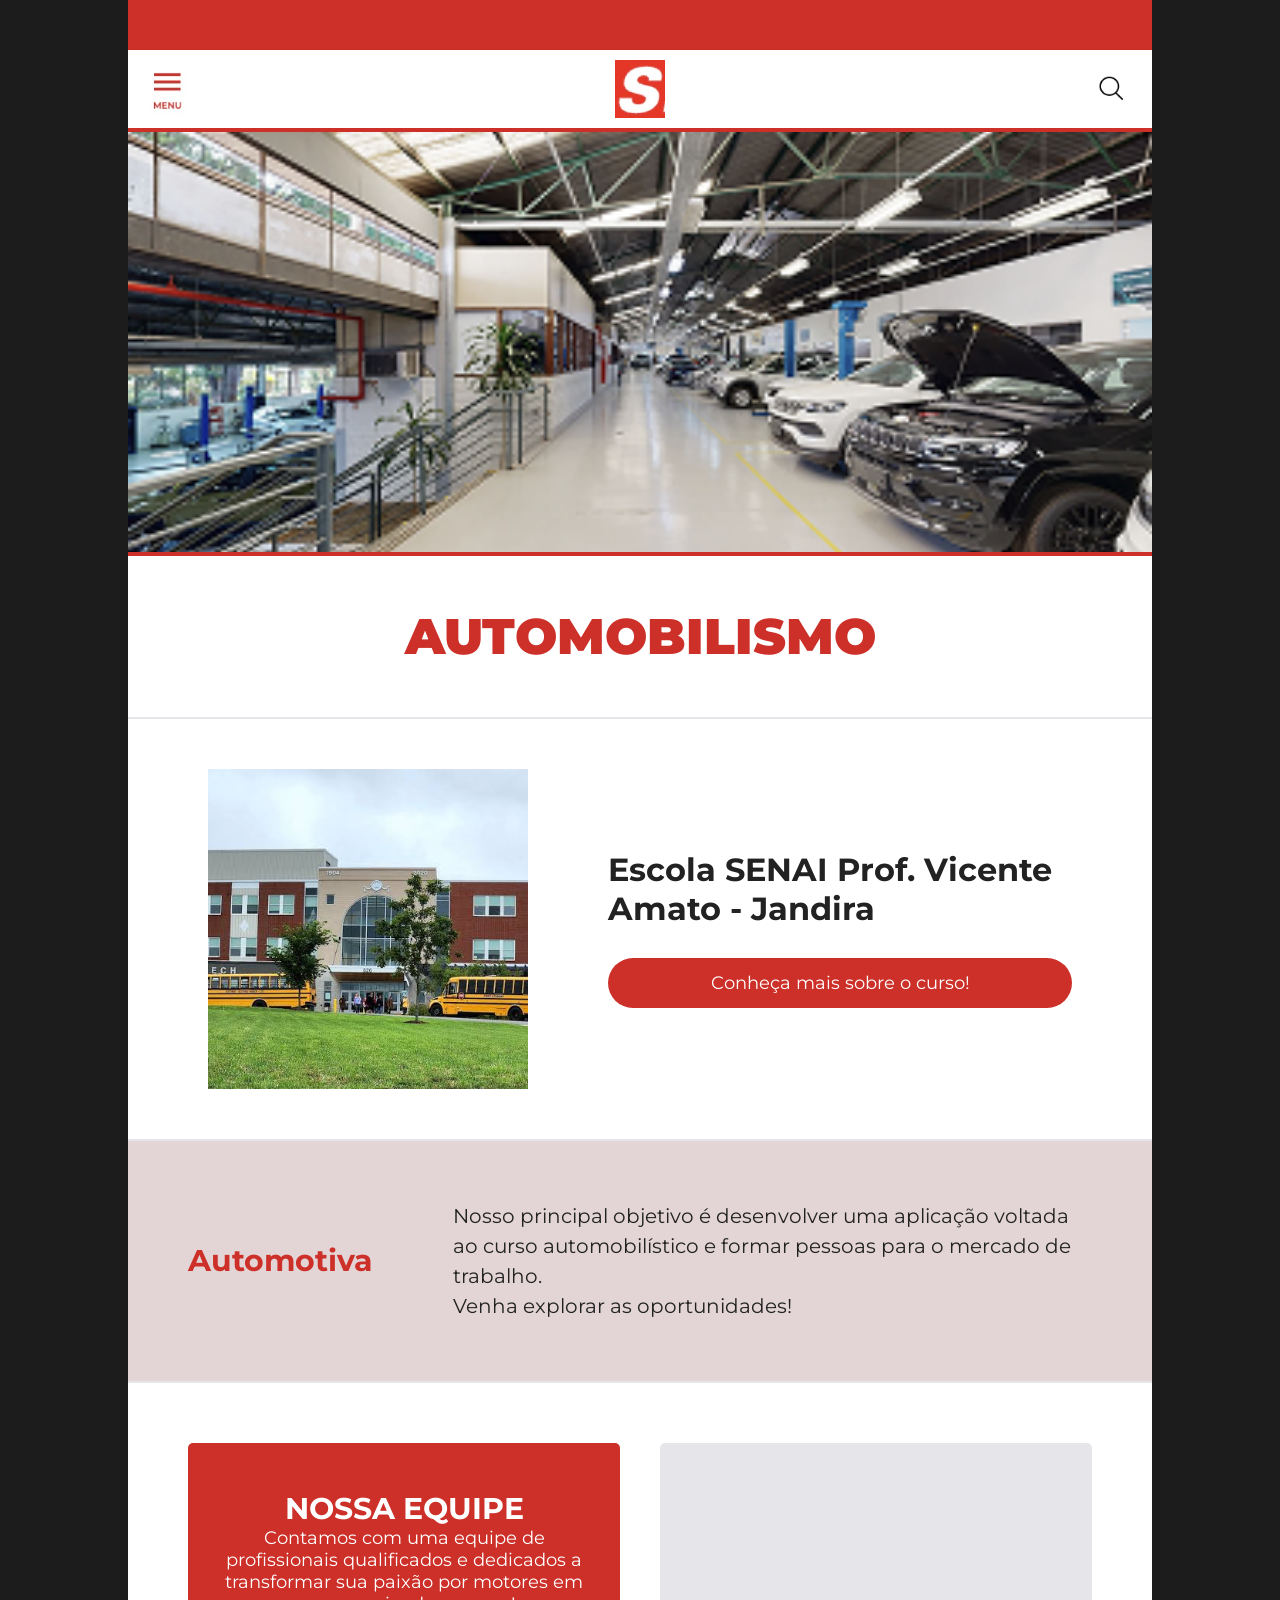
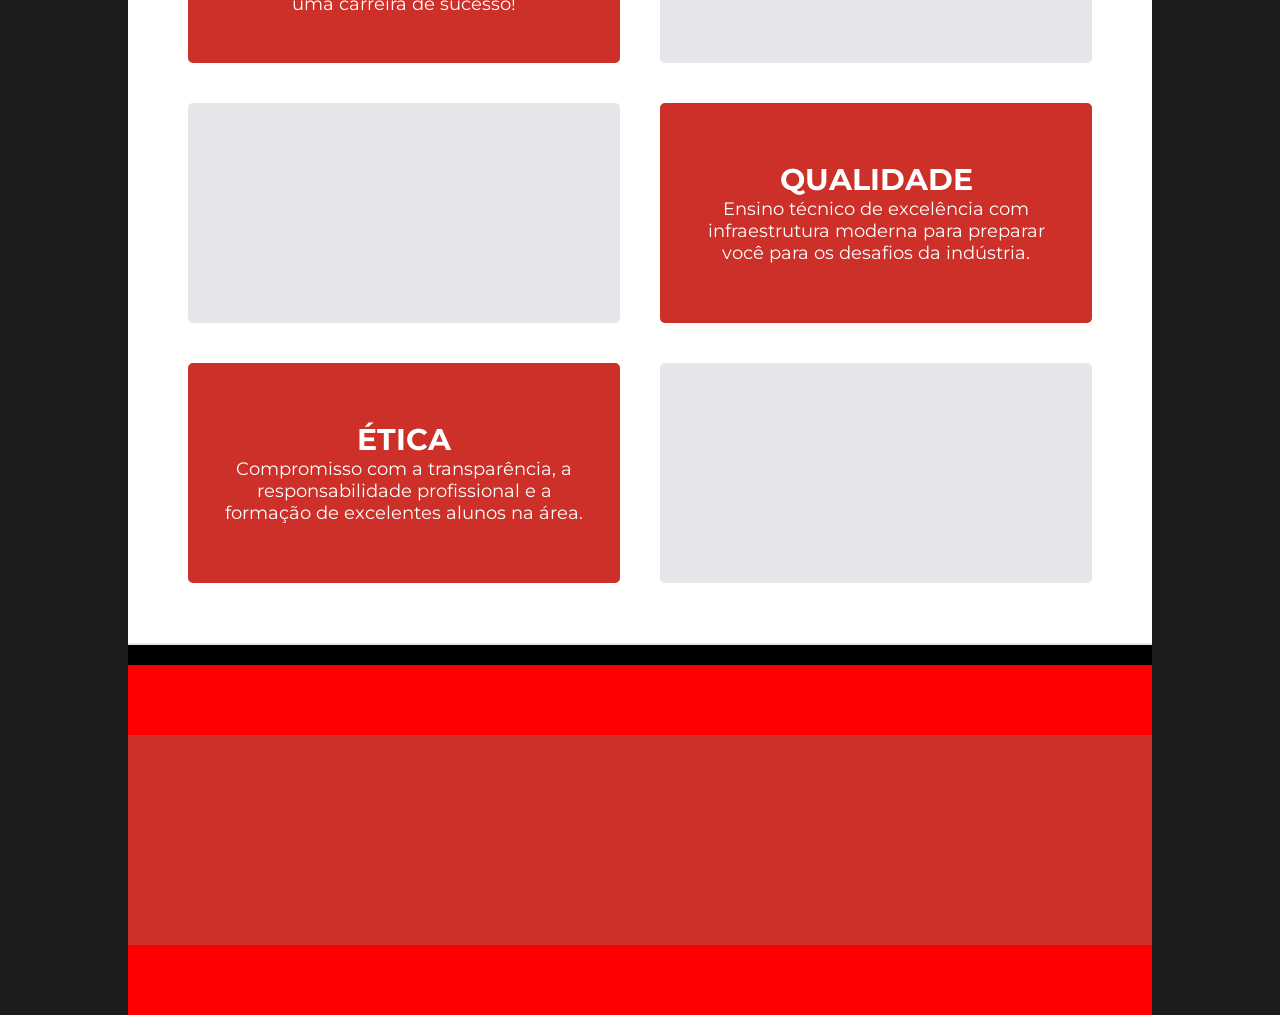
<file: index.html>
<!DOCTYPE html>
<html lang="pt-br">
<head>
    <meta charset="UTF-8">
    <meta name="viewport" content="width=device-width, initial-scale=1.0">
    <link rel="preconnect" href="https://fonts.googleapis.com">
    <link rel="preconnect" href="https://fonts.gstatic.com" crossorigin>
    <link href="https://fonts.googleapis.com/css2?family=Montserrat:wght@300;400;700;800;900&display=swap" rel="stylesheet">
    <link rel="stylesheet" href="style.css">
    <title>SENAI - Home</title>
</head>
<body>
    <div class="faixa-vermelha-topo"></div>
    <header>
        <img src="./menu.jpeg" alt="Botão de Menu" class="botao-menu">
        <img src="./logo.jpeg" alt="Logo do Site" class="logo">
        <img src="./lupa.png" alt="Botão de Pesquisa" class="botao-pesquisa">
    </header>
    <main>
        <hr class="linhabanner1">
        <section class="banner-principal">
            <img src="./banner.png" alt="Banner do Site" class="banner">
        </section>
        <hr class="linhabanner2">
        <section class="nome-do-curso">
            <h1 class="titulo">automobilismo</h1>
        </section>
        <hr class="linhasgerais">
        <section class="imagem-e-texto">
            <img src="./ilustracao.png" alt="Imagem da escola" class="escola">
            <div class="informacoes">
                <h2 class="nome-da-escola">Escola SENAI Prof. Vicente Amato - Jandira</h2>
                <a href="./pagina2.html" class="click">Conheça mais sobre o curso!</a>
            </div>
        </section>
        <hr class="linhasgerais">
        <section class="automotiva">
            <h2 class="titulo1">Automotiva</h2>
            <div class="textinho">
                <p>Nosso principal objetivo é desenvolver uma aplicação voltada ao curso automobilístico e formar pessoas para o mercado de trabalho.</p>
                <p>Venha explorar as oportunidades!</p>
            </div>
        </section>
        <hr class="linhasgerais">
        <section class="grade-de-cards">

            <div class="fileira">
                <div class="caixa-vermelha">
                    <h3 class="conteudo1">NOSSA EQUIPE</h3>
                    <p class="conteudo2">Contamos com uma equipe de profissionais qualificados e dedicados a transformar sua paixão por motores em uma carreira de sucesso!</p>
                </div>
                <div class="caixa-cinza"></div>
            </div>

            <div class="fileira">
                <div class="caixa-cinza"></div>
                <div class="caixa-vermelha">
                    <h3 class="conteudo1">QUALIDADE</h3>
                    <p class="conteudo2">Ensino técnico de excelência com infraestrutura moderna para preparar você para os desafios da indústria.</p>
                </div>
            </div>

            <div class="fileira">
                <div class="caixa-vermelha">
                    <h3 class="conteudo1">ÉTICA</h3>
                    <p class="conteudo2">Compromisso com a transparência, a responsabilidade profissional e a formação de excelentes alunos na área.</p>
                </div>
                <div class="caixa-cinza"></div>
            </div>

        </section>
        <hr class="linhasgerais">
    </main>
    <div class="separador"></div>
    <footer>
        <div class="faixa-rodape"></div>
        <div class="conteudo-rodape"></div>
        <div class="faixa-rodape"></div>
    </footer>
</body>
</html>
</file>
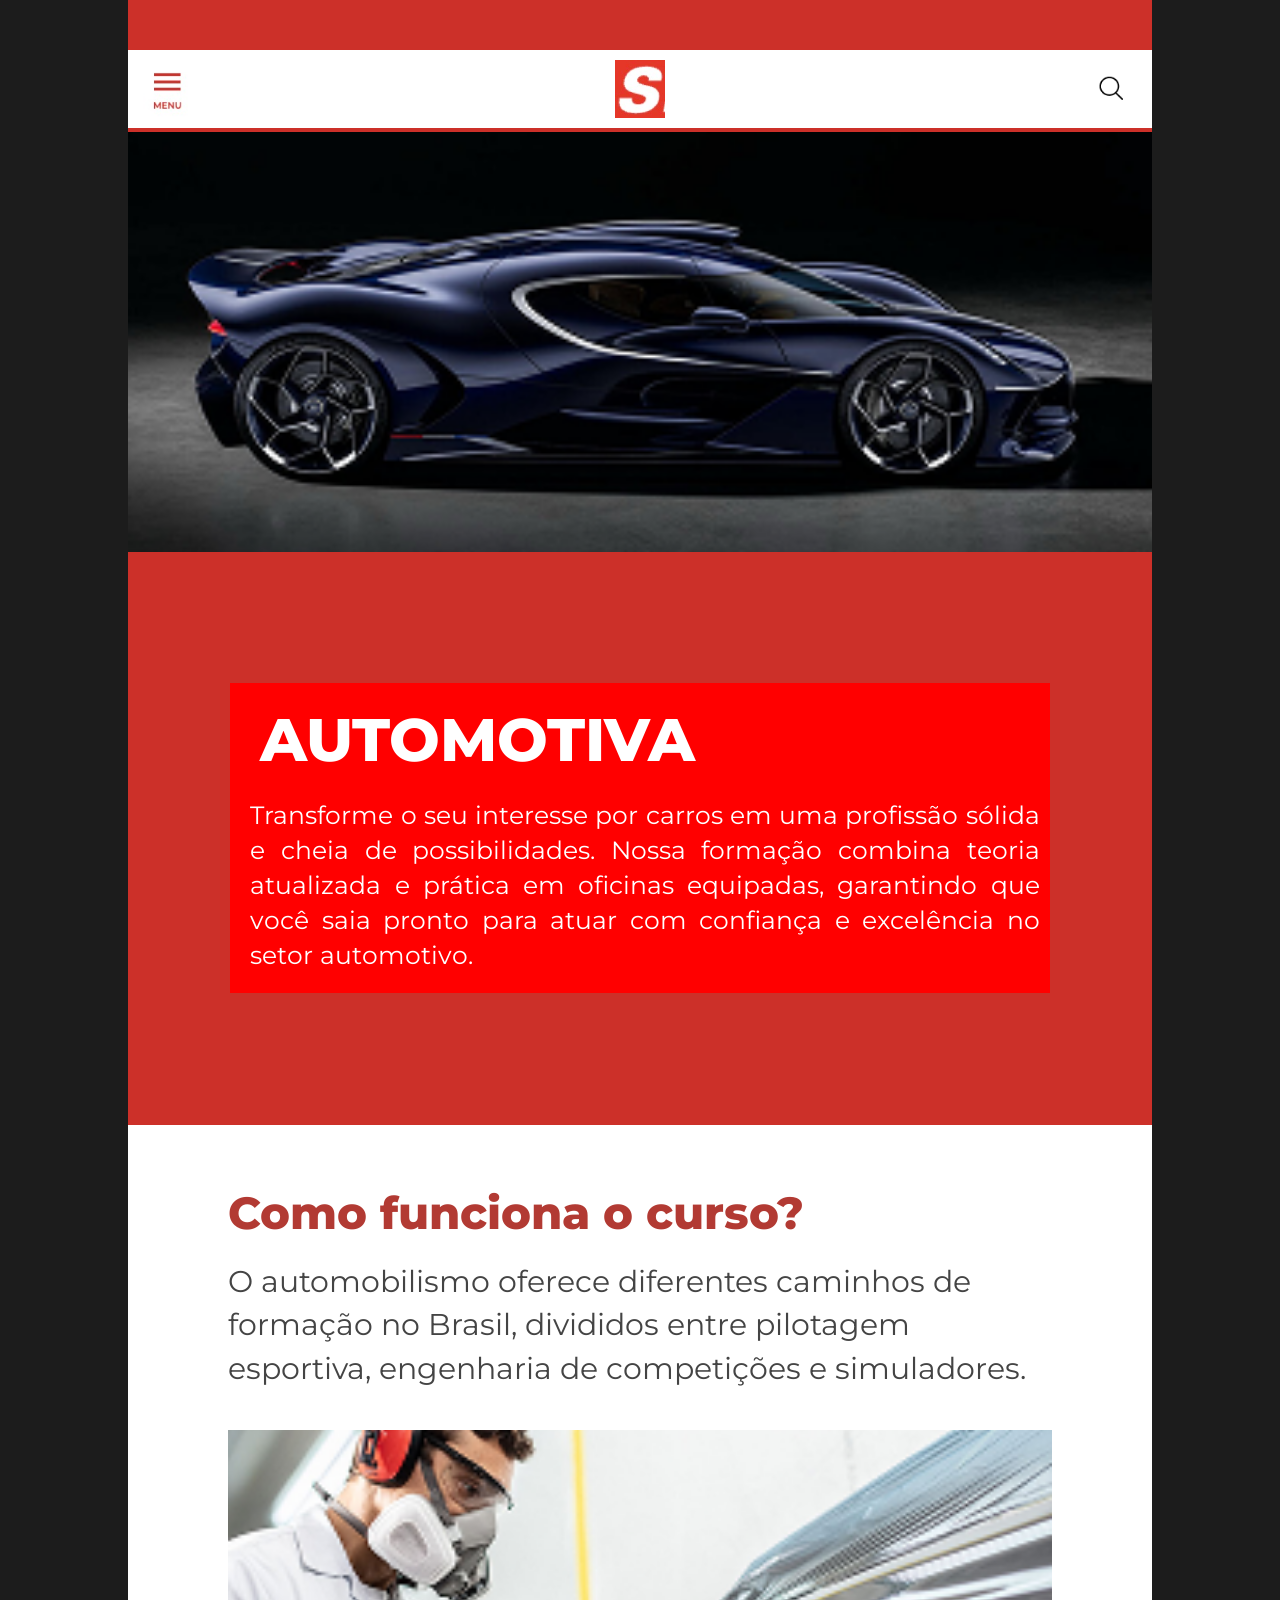
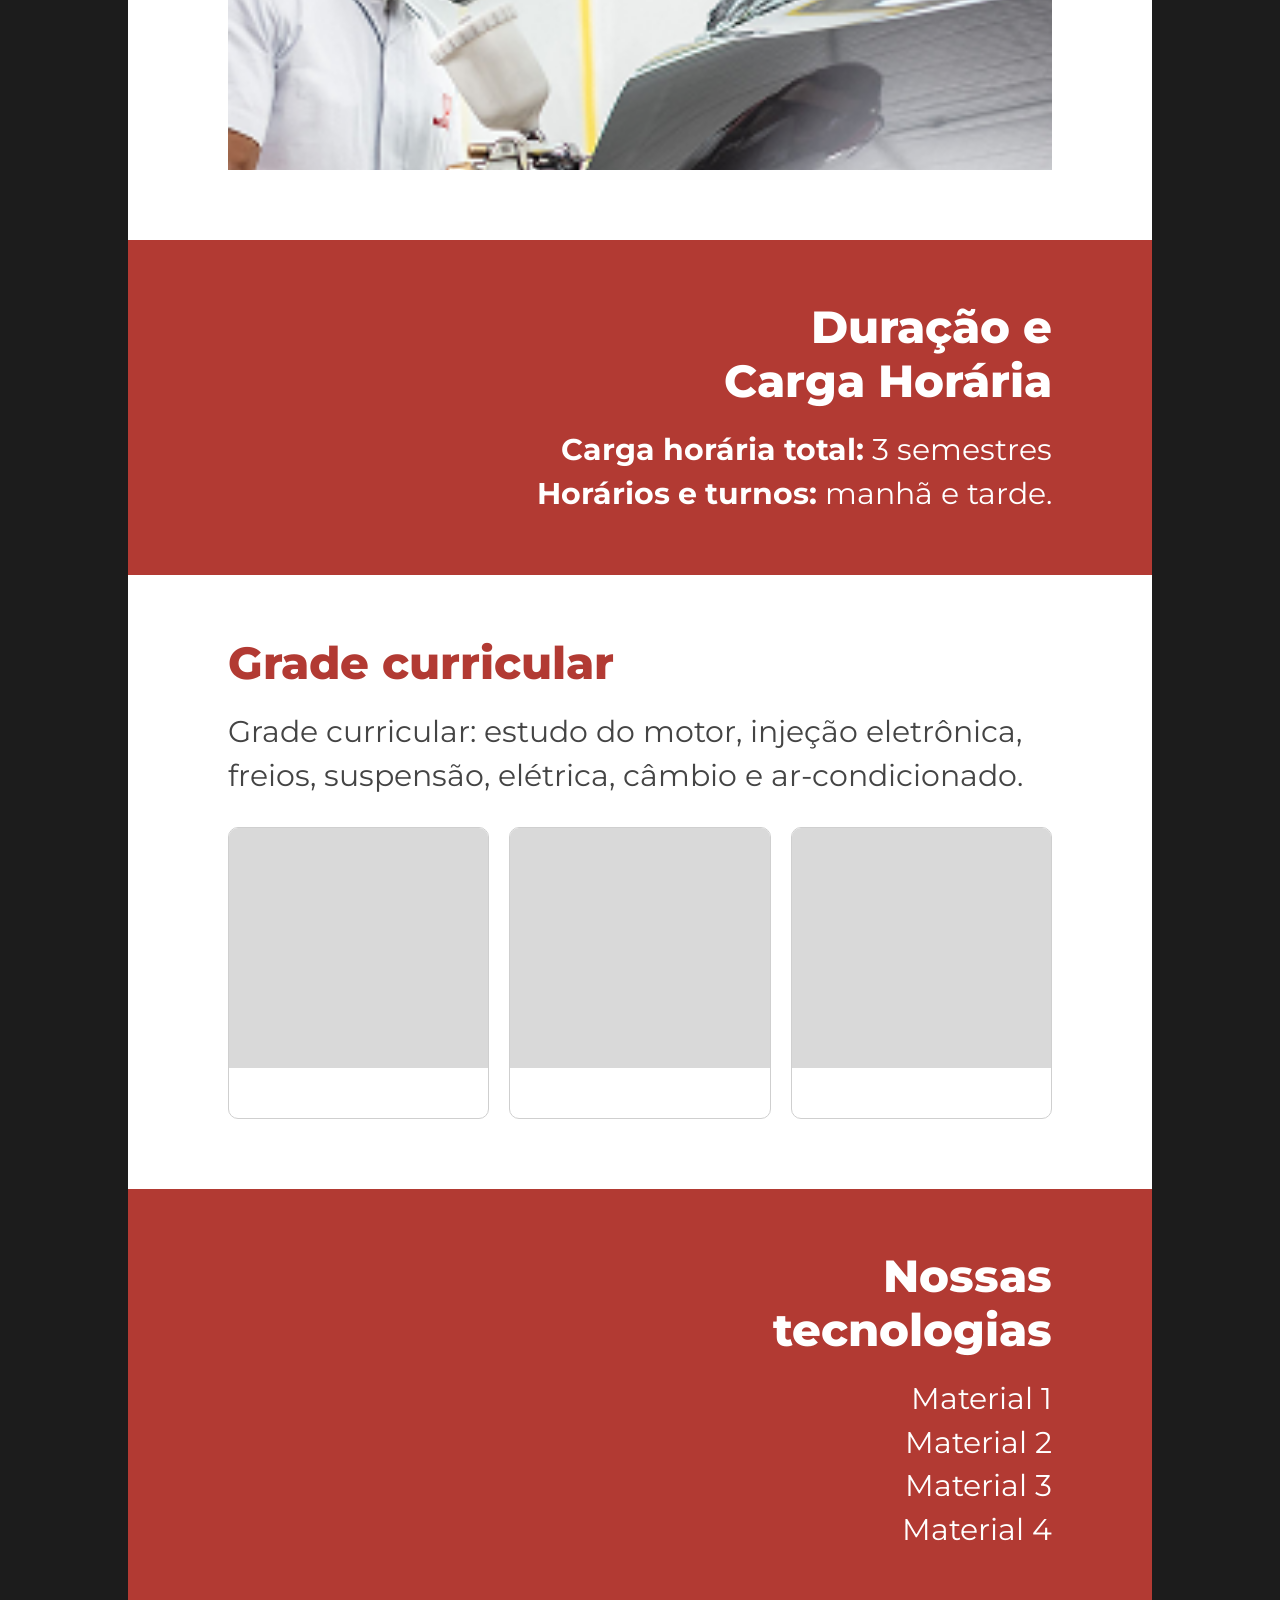
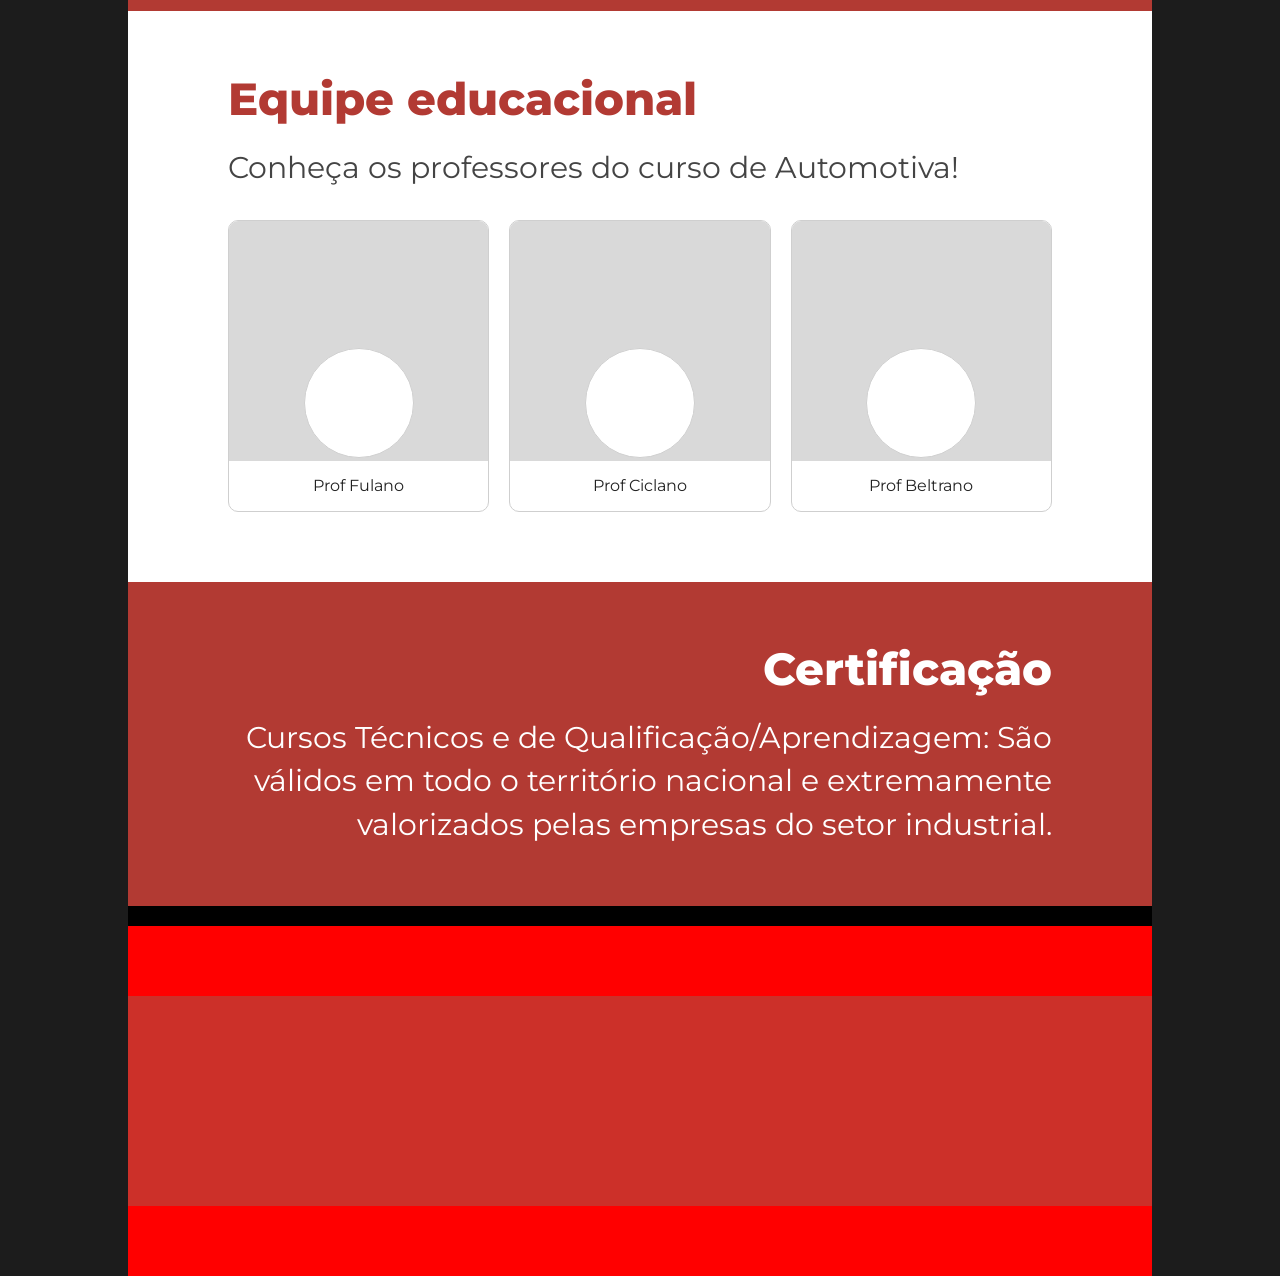
<file: pagina2.html>
<!DOCTYPE html>
<html lang="pt-br">
<head>
    <meta charset="UTF-8">
    <meta name="viewport" content="width=device-width, initial-scale=1.0">
    <link rel="preconnect" href="https://fonts.googleapis.com">
    <link rel="preconnect" href="https://fonts.gstatic.com" crossorigin>
    <link href="https://fonts.googleapis.com/css2?family=Montserrat:wght@300;400;700;800;900&display=swap" rel="stylesheet">
    <link rel="stylesheet" href="pagina1.css">
    <title>SENAI - Curso de Automotiva</title>
</head>
<body>
    <div class="faixa-vermelha-topo"></div>
    <header>
        <img src="./menu.jpeg" alt="Botão de Menu" class="botao-menu">
        <a href="./index.html">
            <img src="./logo.jpeg" alt="Logo do Site clicável" class="logo">
        </a>
        <img src="./lupa.png" alt="Botão de Pesquisa" class="botao-pesquisa">
    </header>
    <main>
        <hr class="linhabanner1">
        <section class="banner-principal">
            <img src="./Bugatti-Destrier-1-2 1.png" alt="Banner do Carro" class="bugatti">
        </section>
        <hr class="linhabanner2">
        <section class="apresentacao">
            <div class="caixa-de-informacao">
                <h1 class="titulo">AUTOMOTIVA</h1>
                <p>Transforme o seu interesse por carros em uma profissão sólida e cheia de possibilidades. Nossa formação combina teoria atualizada e prática em oficinas equipadas, garantindo que você saia pronto para atuar com confiança e excelência no setor automotivo.</p>
            </div>
        </section>
        <hr class="linhabanner2">
        <section class="secao-branca">
            <h2 class="subtitulo-vermelho">Como funciona o curso?</h2>
            <p class="texto-medio">O automobilismo oferece diferentes caminhos de formação no Brasil, divididos entre pilotagem esportiva, engenharia de competições e simuladores.</p>
            <img class="imagem-pintura" src="./pintura.png" alt="Aluno pintando um carro">
        </section>
        <section class="secao-vermelha">
            <h2 class="subtitulo-branco">Duração e<br>Carga Horária</h2>
            <p><strong>Carga horária total:</strong> 3 semestres</p>
            <p><strong>Horários e turnos:</strong> manhã e tarde.</p>
        </section>
        <section class="secao-branca">
            <h2 class="subtitulo-vermelho">Grade curricular</h2>
            <p class="texto-medio">Grade curricular: estudo do motor, injeção eletrônica, freios, suspensão, elétrica, câmbio e ar-condicionado.</p>
            <div class="tres-colunas">
                <div class="mini-cartao">
                    <div class="fundo"></div>
                    <p class="legenda"></p>
                </div>
                <div class="mini-cartao">
                    <div class="fundo"></div>
                    <p class="legenda"></p>
                </div>
                <div class="mini-cartao">
                    <div class="fundo"></div>
                    <p class="legenda"></p>
                </div>
            </div>
        </section>
        <section class="secao-vermelha">
            <h2 class="subtitulo-branco">Nossas<br>tecnologias</h2>
            <p>Material 1</p>
            <p>Material 2</p>
            <p>Material 3</p>
            <p>Material 4</p>
        </section>
        <section class="secao-branca">
            <h2 class="subtitulo-vermelho">Equipe educacional</h2>
            <p class="texto-medio">Conheça os professores do curso de Automotiva!</p>
            <div class="tres-colunas">
                <div class="mini-cartao">
                    <div class="fundo">
                        <div class="foto-professor"></div>
                    </div>
                    <p class="legenda">Prof Fulano</p>
                </div>
                <div class="mini-cartao">
                    <div class="fundo">
                        <div class="foto-professor"></div>
                    </div>
                    <p class="legenda">Prof Ciclano</p>
                </div>
                <div class="mini-cartao">
                    <div class="fundo">
                        <div class="foto-professor"></div>
                    </div>
                    <p class="legenda">Prof Beltrano</p>
                </div>
            </div>
        </section>
        <section class="secao-vermelha">
            <h2 class="subtitulo-branco">Certificação</h2>
            <p>Cursos Técnicos e de Qualificação/Aprendizagem: São válidos em todo o território nacional e extremamente valorizados pelas empresas do setor industrial.</p>
        </section>
    </main>
    <div class="separador"></div>
    <footer>
        <div class="faixa-rodape"></div>
        <div class="conteudo-rodape"></div>
        <div class="faixa-rodape"></div>
    </footer>
</body>
</html>
</file>
<file: style.css>
*{
    margin: 0;
    padding: 0;
    box-sizing: border-box;
}

body{
    font-family: "Montserrat", Arial, sans-serif;
    color: #222222;
    background-color: #1c1c1c;
}

body > * {
    max-width: 320px;
    margin: 0 auto;
    background-color: white;
}

img{
    width: 100%;
    display: block;
}

a {
    text-decoration: none;
    color: white;
    font-size: 10px;
}

.linhasgerais {
    border: 1px solid #e5e5ea;
}

.faixa-vermelha-topo{
    height: 50px;
    background-color: #cc3029;
}

header{
    display: flex;
    justify-content: space-between;
    align-items: center;
    padding: 10px 15px;
    border-bottom: 2px solid #cc3029;
}

.botao-menu{
    width: 15%;
}
.logo{
    width: 5%;
}
.botao-pesquisa{
    width: 10%;
}

.linhabanner1{
    border: 1px solid #cc3029;
}

.banner{
    height: 180px;
    object-fit: cover;
}

.linhabanner2{
    border: 2px solid #cc3029;
}

.nome-do-curso{
    display: flex;
    justify-content: center;
    align-items: center;
    padding: 30px 15px;
}

.titulo{
    color: #cc3029;
    text-transform: uppercase;
    font-size: 20px;
    font-weight: 900;
}

.imagem-e-texto{
    display: flex;
    justify-content: space-between;
    align-items: center;
    gap: 30px;
    padding: 15px;
}

.escola{
    width: 120px;
    height: 120px;
    object-fit: cover;
}

.informacoes{
    display: flex;
    flex-direction: column;
    gap: 15px;
    font-size: 10px;
    color: #222222;
}

.nome-da-escola{
    font-size: 20px;
}

.click{
    width: 100%;
    padding: 5px;
    border-radius: 25px;
    background-color: #cc3029;
    color: white;
    text-align: center;
}

.automotiva{
    display: flex;
    justify-content: space-between;
    align-items: center;
    gap: 30px;
    padding: 15px;
    background-color: #e3d5d5;
}

.titulo1{
    font-size: 15px;
    font-weight: bold;
    color: #cc3029;
}

.textinho{
    font-size: 10px;
    color: #222222;
}

.grade-de-cards{
    display: flex;
    flex-direction: column;
    gap: 10px;
    padding: 15px;
}

.fileira{
    display: flex;
    gap: 10px;
}

.fileira > div{
    flex: 1;
}

.caixa-vermelha{
    display: flex;
    flex-direction: column;
    justify-content: center;
    min-height: 100px;
    padding: 10px;
    border-radius: 5px;
    background-color: #cc3029;
    color: white;
    text-align: center;
}

.caixa-cinza{
    min-height: 100px;
    padding: 10px;
    border-radius: 5px;
    background-color: #e5e5ea;
    color: #222222;
    text-align: center;
}

.conteudo1{
    font-size: 15px;
    font-weight: bold;
}

.conteudo2{
    font-size: 10px;
}

footer{
    display: flex;
    flex-direction: column;
    justify-content: center;
    align-items: center;
}

.faixa-rodape{
    width: 100%;
    height: 30px;
    background-color: #ff0000;
}

.conteudo-rodape{
    display: flex;
    justify-content: space-between;
    align-items: center;
    width: 100%;
    height: 80px;
    padding: 10px 15px;
    background-color: #cc3029;
}

@media (min-width: 768px){
   
    body > * {
        max-width: 768px;
    }

    .banner{
        height: 340px;
    }

    .nome-do-curso{
        padding: 40px 40px;
    }

    .titulo{
        font-size: 40px;
    }

    .imagem-e-texto{
        gap: 60px;
        padding: 40px 40px;
    }
    .escola{
        width: 250px;
        height: 250px;
    }
    .informacoes{
        gap: 25px;
        font-size: 15px;
    }
    .nome-da-escola{
        font-size: 25px;
    }
    .click{
        padding: 10px;
        font-size: 15px;
    }

    .automotiva{
        gap: 60px;
        padding: 40px 40px;
    }
    .titulo1{
        font-size: 25px;
    }
    .textinho{
        width: 80%;
        font-size: 15px;
        line-height: 1.5;
    }

    .grade-de-cards{
        gap: 20px;
        padding: 30px 30px;
    }
    .fileira{
        gap: 20px;
    }
    .caixa-vermelha{
        min-height: 180px;
        padding: 20px;
    }
    .caixa-cinza{
        min-height: 180px;
        padding: 20px;
    }
    .conteudo1{
        font-size: 25px;
    }
    .conteudo2{
        font-size: 15px;
    }

    .separador{
        display: block;
        background-color: black;
        width: 100%;
        height: 20px;
    }
    .faixa-rodape{
        height: 60px;
    }
    .conteudo-rodape{
        height: 200px;
    }
    .botao-menu{
        width: 5%;
    }
    .botao-pesquisa{
        width: 5%;
    }
}

@media (min-width: 1024px){

    body > * {
        max-width: 1024px;
    }
    
    .banner{
        height: 420px;
    }

    .nome-do-curso{
        padding: 50px 50px;
    }

    .titulo{
        font-size: 50px;
    }

    .imagem-e-texto{
        gap: 80px;
        padding: 50px 80px;
    }
    .escola{
        width: 320px;
        height: 320px;
    }
    .informacoes{
        gap: 30px;
        font-size: 18px;
    }
    .nome-da-escola{
        font-size: 32px;
    }
    .click{
        padding: 14px;
        font-size: 18px;
    }

    .automotiva{
        gap: 80px;
        padding: 60px 60px;
    }
    .titulo1{
        font-size: 30px;
    }
    .textinho{
        width: 80%;
        font-size: 20px;
        line-height: 1.5;
    }

    .grade-de-cards{
        gap: 40px;
        padding: 60px 60px;
    }
    .fileira{
        gap: 40px;
    }
    .caixa-vermelha{
        min-height: 220px;
        padding: 30px;
    }
    .caixa-cinza{
        min-height: 220px;
        padding: 30px;
    }
    .conteudo1{
        font-size: 30px;
    }
    .conteudo2{
        font-size: 18px;
    }

    .separador{
        display: block;
        background-color: black;
        width: 100%;
        height: 20px;
    }
    .faixa-rodape{
        height: 70px;
    }
    .conteudo-rodape{
        height: 210px;
    }
    .botao-menu{
        width: 5%;
    }
    .botao-pesquisa{
        width: 5%;
    }
}
</file>
<file: pagina1.css>
*{
    margin: 0;
    padding: 0;
    box-sizing: border-box;
}

body{
    font-family: "Montserrat", Arial, sans-serif;
    color: #222222;
    background-color: #1c1c1c;
}

body > * {
    max-width: 320px;
    margin: 0 auto;
    background-color: white;
}

img{
    width: 100%;
    display: block;
}

.faixa-vermelha-topo{
    height: 50px;
    background-color: #cc3029;
}

header{
    display: flex;
    justify-content: space-between;
    align-items: center;
    padding: 10px 15px;
    border-bottom: 2px solid #cc3029;
}

.botao-menu{
    width: 15%;
}
header a {
    width: 5%;
}
.botao-pesquisa{
    width: 10%;
}

.linhabanner1{
    border: 1px solid #cc3029;
}

.banner-principal{
    height: 180px;
    background-color: black;
    overflow: hidden;
}

.bugatti{
    height: 100%;
    object-fit: cover;
}

.linhabanner2{
    border: 2px solid #cc3029;
}

.apresentacao{
    padding: 56px 0 24px;
    background-color: #e4e4e8;
    overflow: hidden;
}

.caixa-de-informacao{
    position: relative;
    margin-left: 10%;
    padding: 0 20px 20px 20px;
    background-color: #d9d9d6;
}

.titulo{
    position: relative;
    top: -25px;
    margin-left: -10px;
    margin-bottom: -5px;
    font-size: 25px;
    font-weight: 800;
    color: #b23a33;
}

.caixa-de-informacao p{
    font-size: 10px;
    line-height: 1.35;
    text-align: justify;
}

.secao-branca{
    padding: 28px 28px 34px;
}

.subtitulo-vermelho{
    margin-bottom: 15px;
    font-size: 20px;
    font-weight: 800;
    color: #b23a33;
}

.texto-medio{
    font-size: 12px;
    line-height: 1.45;
    text-align: justify;
    color: #444444;
}

.texto-pequeno{
    font-size: 10px;
    line-height: 1.4;
    text-align: left;
    color: #444444;
}

.imagem-pintura{
    height: 200px;
    margin-top: 32px;
    object-fit: cover;
}

.secao-vermelha{
    padding: 28px 24px 30px;
    background-color: #b23a33;
    color: white;
    text-align: right;
}

.subtitulo-branco{
    margin-bottom: 15px;
    font-size: 20px;
    font-weight: 800;
    line-height: 1.2;
    color: white;
}

.secao-vermelha p{
    font-size: 12px;
    line-height: 1.45;
    color: white;
}

.secao-vermelha strong{
    font-weight: 700;
}

.tres-colunas{
    display: grid;
    grid-template-columns: repeat(3, 1fr);
    gap: 5px;
    margin-top: 15px;
}

.mini-cartao{
    display: flex;
    flex-direction: column;
    overflow: hidden;
    border: 1px solid #cfcfcf;
    border-radius: 6px;
    background-color: white;
}

.fundo{
    position: relative;
    height: 100px;
    background-color: #d9d9d9;
}

.legenda{
    display: flex;
    justify-content: center;
    align-items: center;
    min-height: 25px;
    padding: 2px 4px;
    font-size: 8px;
    text-align: center;
}

.foto-professor{
    position: absolute;
    left: 50%;
    bottom: 3px;
    width: 50px;
    height: 50px;
    transform: translateX(-50%);
    border: 1px solid #cfcfcf;
    border-radius: 50%;
    background-color: white;
}

footer{
    display: flex;
    flex-direction: column;
    justify-content: center;
    align-items: center;
}

.faixa-rodape{
    width: 100%;
    height: 30px;
    background-color: #ff0000;
}

.conteudo-rodape{
    display: flex;
    justify-content: space-between;
    align-items: center;
    width: 100%;
    height: 80px;
    padding: 10px 15px;
    background-color: #cc3029;
}

@media (min-width: 768px){

    body > * {
        max-width: 768px;
    }

    .banner-principal{
        height: 340px;
    }
    
    .apresentacao{
        padding: 25px 0px;
        background-color: #cc3029;
    }
    .caixa-de-informacao{
        margin: 10%;
        padding: 20px 20px 30px 30px;
        background-color: #ff0000;
    }
    .titulo{
        top: 0;
        margin: 0 0 12px 0;
        font-size: 40px;
        color: white;
    }
    .caixa-de-informacao p{
        font-size: 20px;
        line-height: 1.4;
        color: white;
    }

    .secao-branca{
        padding: 50px 50px 50px;
    }
    .subtitulo-vermelho{
        margin-bottom: 20px;
        font-size: 30px;
    }
    .texto-medio{
        font-size: 18px;
        text-align: left;
    }
    .imagem-pintura{
        height: 340px;
        margin-top: 40px;
    }
    
    .secao-vermelha{
        padding: 50px 50px 50px;
    }
    .subtitulo-branco{
        margin-bottom: 20px;
        font-size: 30px;
    }
    .secao-vermelha p{
        font-size: 18px;
    }

    .tres-colunas{
        gap: 10px;
        margin-top: 25px;
    }
    .mini-cartao{
        border-radius: 10px;
    }
    .fundo{
        height: 190px;
    }
    .legenda{
        min-height: 40px;
        font-size: 14px;
    }
    .foto-professor{
        width: 90px;
        height: 90px;
    }
    
   .separador{
        display: block;
        background-color: black;
        width: 100%;
        height: 20px;
    }
    .faixa-rodape{
        height: 60px;
    }
    .conteudo-rodape{
        height: 200px;
    }

    .botao-menu{
        width: 5%;
    }
    .botao-pesquisa{
        width: 5%;
    }
}

@media (min-width: 1024px){

    body > * {
        max-width: 1024px;
    }

    .banner-principal{
        height: 420px;
    }

    .apresentacao{
        padding: 25px 0px;
        background-color: #cc3029;
    }
    .caixa-de-informacao{
        margin: 10%;
        padding: 10px 10px 20px 20px;
        background-color: #ff0000;
    }
    .titulo{
        top: 0;
        padding: 10px;
        font-size: 60px;
        color: white;
    }
    .caixa-de-informacao p{
        font-size: 25px;
        line-height: 1.4;
        color: white;
    }

    .secao-branca{
        padding: 60px 100px 70px;
    }
    .subtitulo-vermelho{
        font-size: 45px;
    }
    .texto-medio{
        font-size: 30px;
    }
    .imagem-pintura{
        height: 340px;
    }

    .secao-vermelha{
        padding: 60px 100px;
    }
    .subtitulo-branco{
        font-size: 45px;
    }
    .secao-vermelha p{
        font-size: 30px;
    }

    .tres-colunas{
        gap: 20px;
        margin-top: 30px;
    }
    .fundo{
        height: 240px;
    }
    .legenda{
        min-height: 50px;
        font-size: 16px;
    }
    .foto-professor{
        width: 110px;
        height: 110px;
    }
 
    .separador{
        display: block;
        background-color: black;
        width: 100%;
        height: 20px;
    }
    .faixa-rodape{
        height: 70px;
    }
    .conteudo-rodape{
        height: 210px;
    }

    .botao-menu{
        width: 5%;
    }
    .botao-pesquisa{
        width: 5%;
    }
}
</file>
